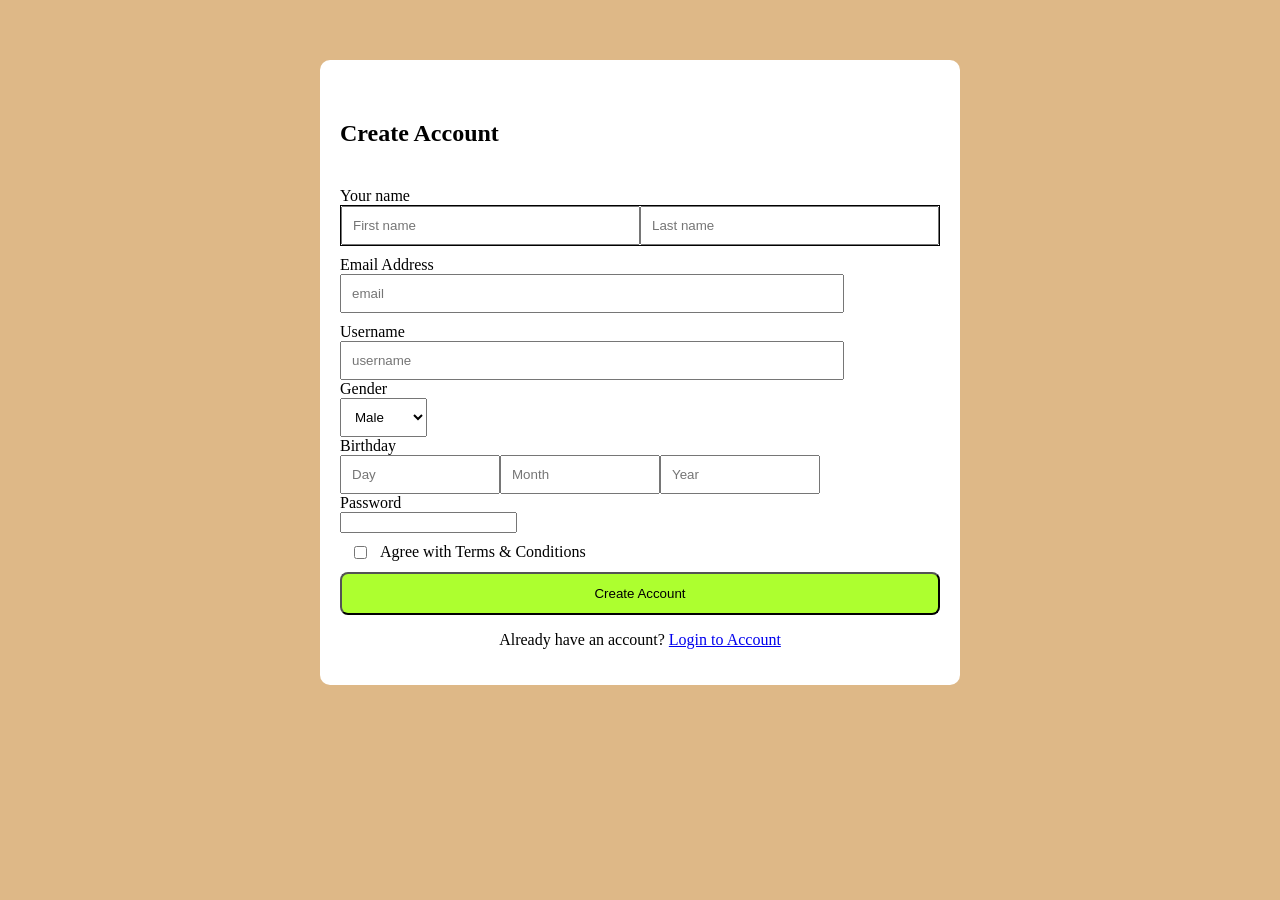
<file: index.html>
<!DOCTYPE html>
<html lang="en">
<head>
    <meta charset="UTF-8">
    <meta name="viewport" content="width=device-width, initial-scale=1.0">
    <title>Document</title>
    <link rel="stylesheet" href="index.css">
</head>
<body>
    <div class="form_card">
        <h2 class="header">Create Account</h2>
        <div>
            <label for="fname">Your name</label>
            <div class="name_input">
                <input type="text" id="fname" placeholder="First name">
                <input type="text" class="lname" id="lname" placeholder="Last name">
            </div>
        </div>
        <div class="email_input">
            <label for="email">Email Address</label>
            <div class="email">
              <input type="email" id="email" placeholder="email" />
            </div>
        </div>
        <div class="username_input">
            <label for="username">Username</label>
            <div class="username">
                <input type="text" id="username" placeholder="username">
            </div>
        </div>
        <div class="flex_input">
            <div class="gender_input">
            <label for="gender">Gender</label>
            <div class="row">
                <select class="gender">Gender
            <option value="male">Male</option>
            <option value="female">Female</option>
        </select>
            
            <div class="birthday_col">
                <label for="fname">Birthday</label>
                    <div class="birthday_input">
                        <input type="number" id="dayinput" min="1" max="31" steps="1" placeholder="Day" />
                        <input type="number" id="monthinput" min="1" max="12" step="1" placeholder="Month" />
                        <input type="number" id="yearinput" min="1900" max="2500" step="1" placeholder="Year" />
                    </div>
            </div>
            </div>
            <div class="password">
                <label for="password">Password</label>
                <div class="password_input">
                    <input type="password" id="password">
                </div>
            </div>
            <div class="terms_button">
                <input type="checkbox" id="terms">
                <label for="terms">Agree with Terms & Conditions</label>
            </div>
            <div class="button-div">
                <button class="button" type="submit">Create Account</button>
            </div>
            <div>
                <p class="login_text">Already have an account? 
                    <a href="loginpage.html">Login to Account</a>
                </p>
            </div>
        </div>
    </div>
        
</body>
</html>
</file>
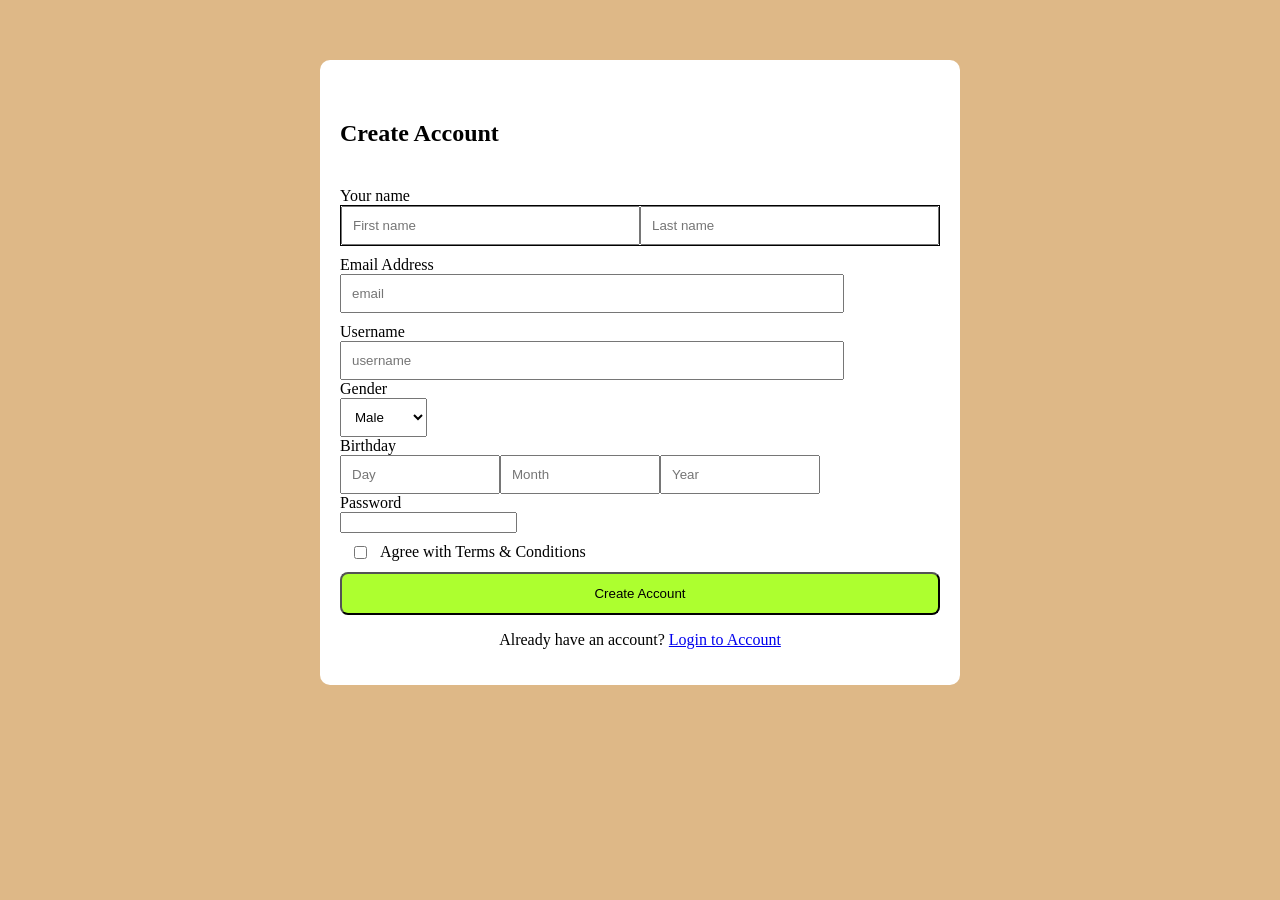
<file: create_acc.html>
<!DOCTYPE html>
<html lang="en">
<head>
    <meta charset="UTF-8">
    <meta name="viewport" content="width=device-width, initial-scale=1.0">
    <title>Document</title>
    <link rel="stylesheet" href="create_acc.css">
</head>
<body>
    <div class="form_card">
        <h2 class="header">Create Account</h2>
        <div>
            <label for="fname">Your name</label>
            <div class="name_input">
                <input type="text" id="fname" placeholder="First name">
                <input type="text" class="lname" id="lname" placeholder="Last name">
            </div>
        </div>
        <div class="email_input">
            <label for="email">Email Address</label>
            <div class="email">
              <input type="email" id="email" placeholder="email" />
            </div>
        </div>
        <div class="username_input">
            <label for="username">Username</label>
            <div class="username">
                <input type="text" id="username" placeholder="username">
            </div>
        </div>
        <div class="flex_input">
            <div class="gender_input">
            <label for="gender">Gender</label>
            <div class="row">
                <select class="gender">Gender
            <option value="male">Male</option>
            <option value="female">Female</option>
        </select>
            
            <div class="birthday_col">
                <label for="fname">Birthday</label>
                    <div class="birthday_input">
                        <input type="number" id="dayinput" min="1" max="31" steps="1" placeholder="Day" />
                        <input type="number" id="monthinput" min="1" max="12" step="1" placeholder="Month" />
                        <input type="number" id="yearinput" min="1900" max="2500" step="1" placeholder="Year" />
                    </div>
            </div>
            </div>
            <div class="password">
                <label for="password">Password</label>
                <div class="password_input">
                    <input type="password" id="password">
                </div>
            </div>
            <div class="terms_button">
                <input type="checkbox" id="terms">
                <label for="terms">Agree with Terms & Conditions</label>
            </div>
            <div class="button-div">
                <button class="button" type="submit">Create Account</button>
            </div>
            <div>
                <p class="login_text">Already have an account? 
                    <a href="loginpage.html">Login to Account</a>
                </p>
            </div>
        </div>
    </div>
        
</body>
</html>
</file>
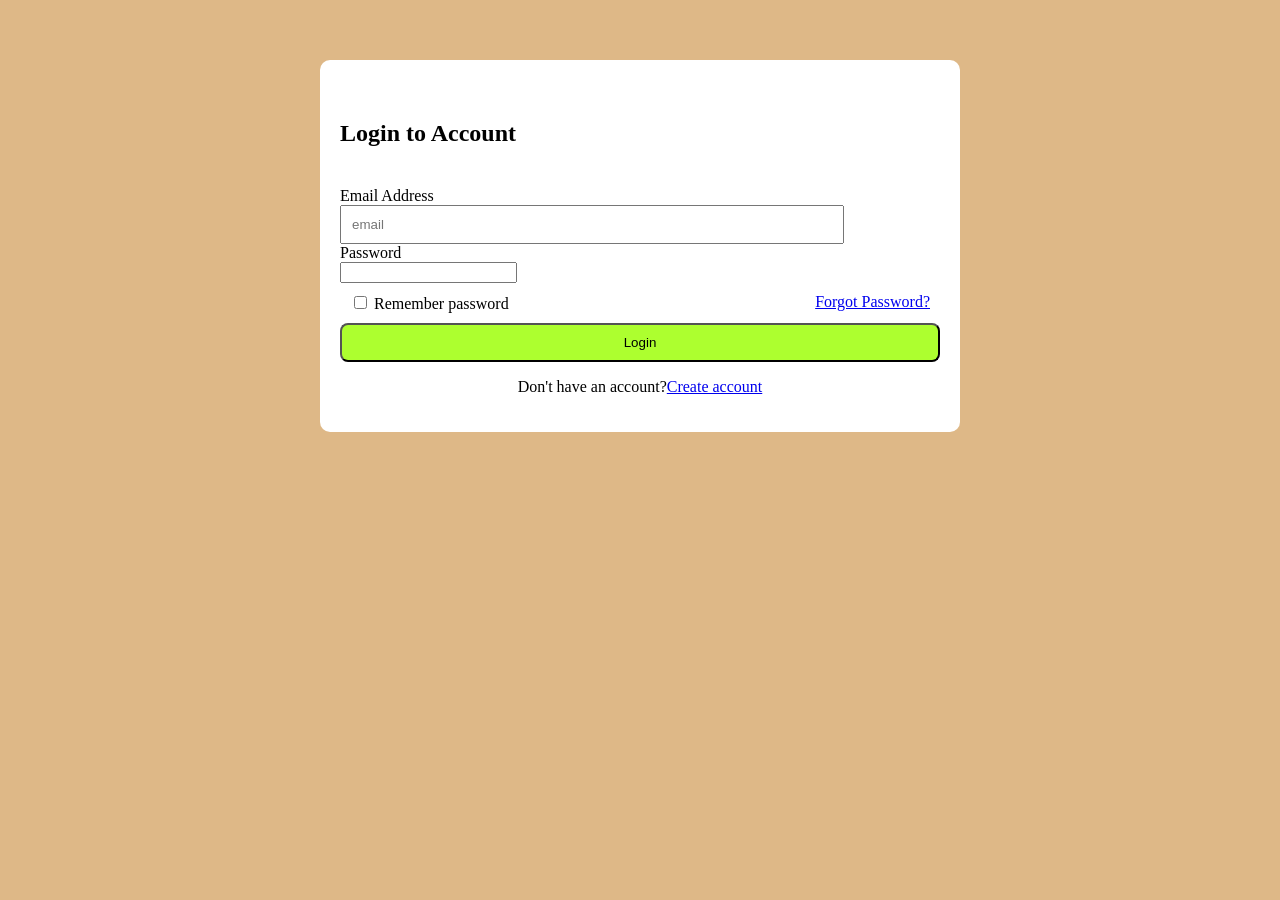
<file: loginpage.html>
<!DOCTYPE html>
<html lang="en">
<head>
    <meta charset="UTF-8">
    <meta name="viewport" content="width=device-width, initial-scale=1.0">
    <title>Document</title>
    <link rel="stylesheet" href="loginpage.css">
</head>
<body>
    <div class="form_card">
        <h2 class="header">Login to Account</h2>
    
        <div class="email_input">
            <label for="email">Email Address</label>
            <div class="email">
              <input type="email" id="email" placeholder="email" />
            </div>
        </div>
            <div class="password">
                <label for="password">Password</label>
                <div class="password_input">
                    <input type="password" id="password">
                </div>
            </div>
            <div class="options">
                <label class="remember">
                    <input type="checkbox">
                    Remember password</label>
                    <a href="otp_verification.html">Forgot Password?</a>
                
            </div>
            <div class="button-div">
                <button class="button" type="submit">Login</button>
            </div>
            <div>
                <p class="create_account">Don't have an account?<a href="create_acc.html">Create account</a></p>
            </div>
    </div>
</body>
</html>
</file>
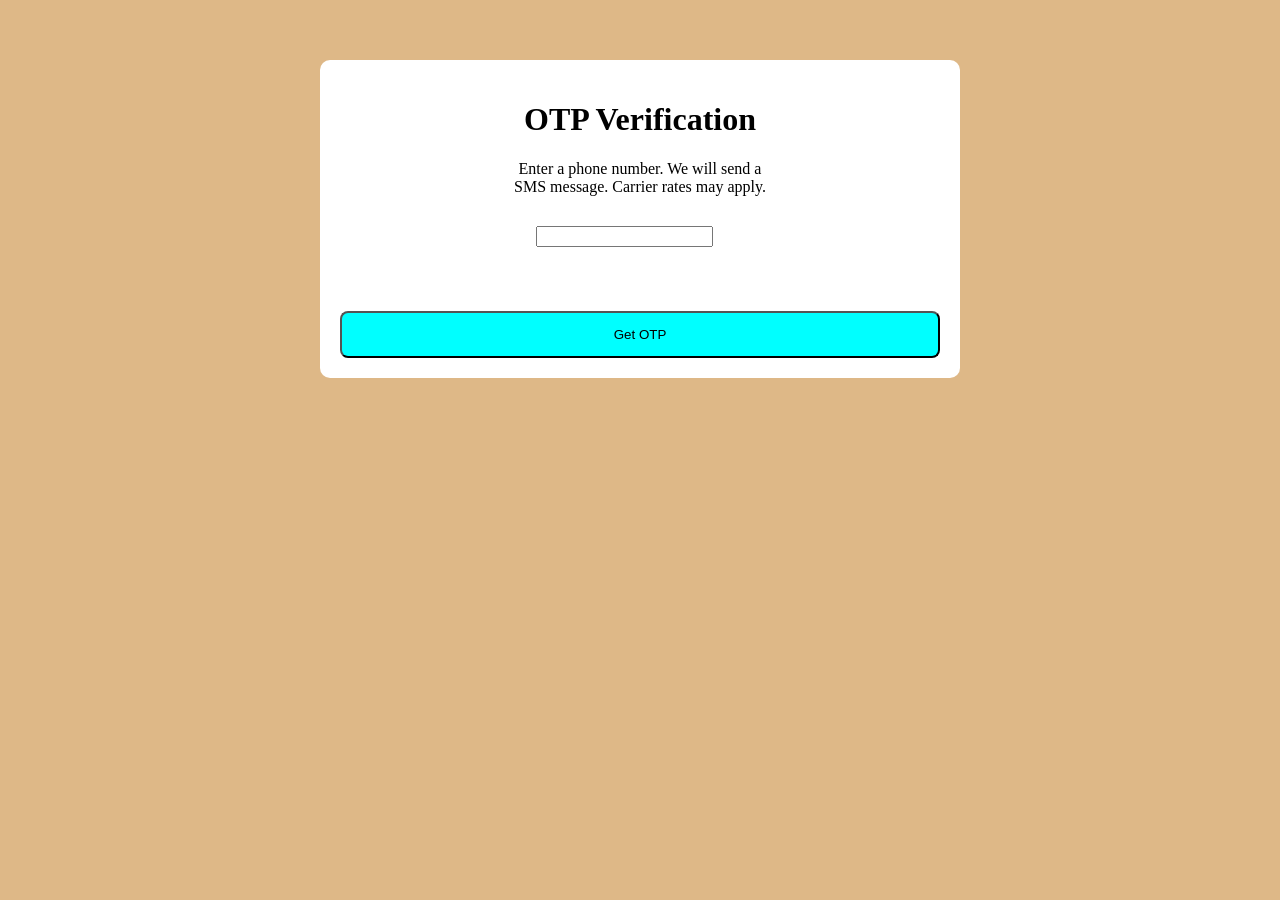
<file: otp_verification.html>
<!DOCTYPE html>
<html lang="en">
<head>
    <meta charset="UTF-8">
    <meta name="viewport" content="width=s, initial-scale=1.0">
    <title>Document</title>
    <link rel="stylesheet" href="otp_verification.css">
</head>
<body>
    <div class="otp_card">
        <h1 class="heading">OTP Verification</h1>
        <p class="description">Enter a phone number. We will send a<br>
        SMS message. Carrier rates may apply.
        </p>
        <div class="phone_input">
            <input type="number" id="phone_number"  max="11" >
        </div>
         <a href="./Verification.html">
        <button class="button" type="button">
            Get OTP
           </button>
           </a>
    </div>
</body>
</html>
</file>
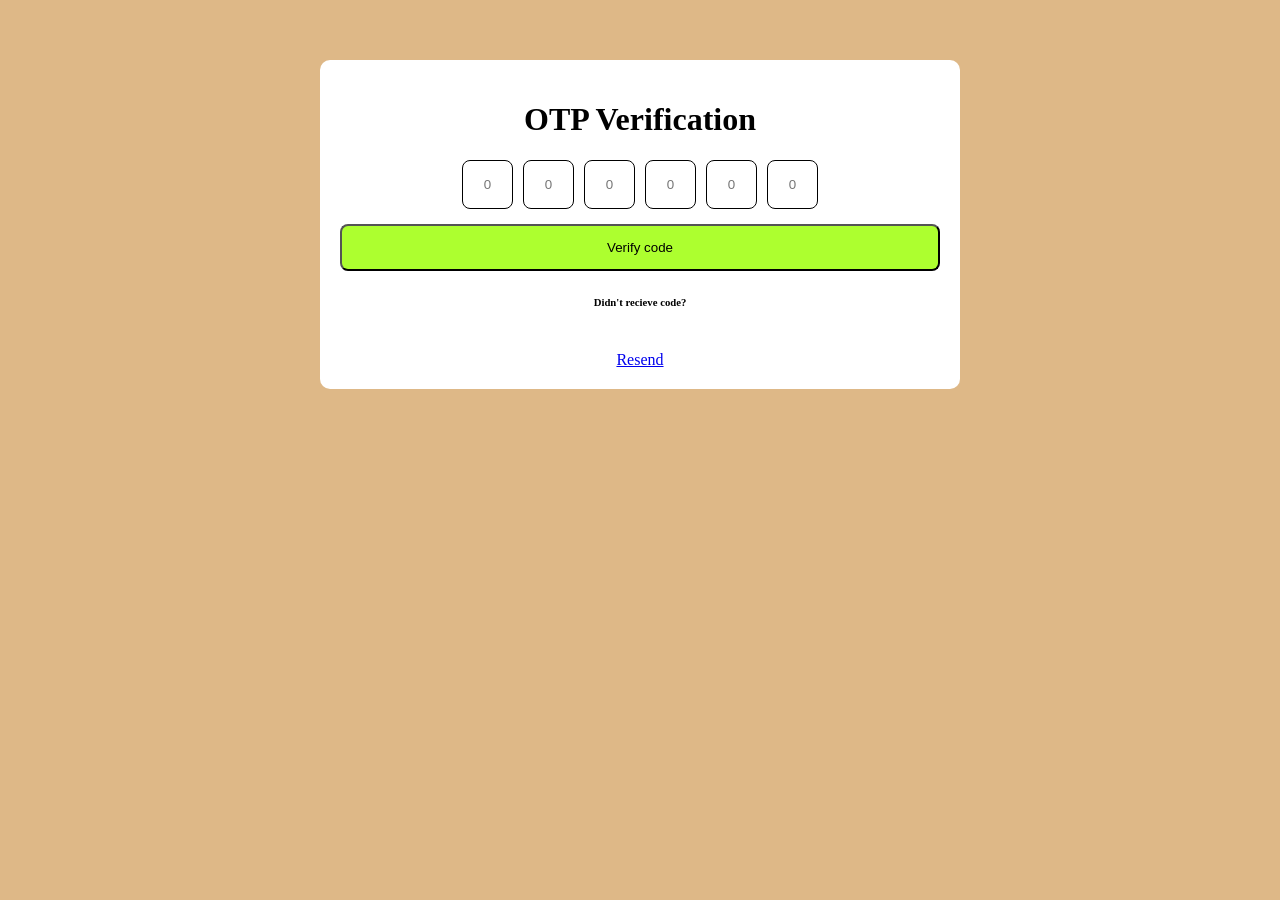
<file: Verification.html>
<!DOCTYPE html>
<html lang="en">
<head>
    <meta charset="UTF-8">
    <meta name="viewport" content="width=device-width, initial-scale=1.0">
    <title>Document</title>
    <link rel="stylesheet" href="Veri.css">
</head>
<body>
    <div class="otp_card">
        <h1>OTP Verification</h1>
        <div class="otp_input">
            <input type="text" maxlength="1" placeholder="0">
            <input type="text" maxlength="1" placeholder="0">
            <input type="text" maxlength="1" placeholder="0">
            <input type="text" maxlength="1" placeholder="0">
            <input type="text" maxlength="1" placeholder="0">
            <input type="text" maxlength="1" placeholder="0">
        </div>
        <div>
            <button class="code">Verify code</button>
        </div>
        <div class="send_code">
            <h6>Didn't recieve code?</h6><br>
            <a href="otp_verification.html">Resend</a><br>
        </div>
</body>
</html>
</file>
<file: index.css>
.{
    padding: 0;
    margin: 0;
    box-sizing: border-box;
}
body{
    background-color: burlywood;
    justify-content: center;
}
.form_card{
    max-width: 600px;
    margin: 60px auto;
    background: white;
    border-radius: 10px;
    padding: 20px;
}
.header{
    padding: 20px 0;
}
.lable{
    font-weight: 600;
}
.name_input{
    display: flex;
    justify-content: center;
    border: 1px black solid;
    gap: 0;
}
.name_input input{
    margin: 0;
    width: 50%;
    padding: 10px;
}
.email_input{
    margin-top: 10px;
}
.email_input input{
    width: 80%;
    padding: 10px;
}
.flex_inputs{
    display: flex;
    gap: 10px;
    margin: 10px 0;
}
.username_input{
    margin-top: 10px;
}
.username_input input{
    width: 80%;
    padding: 10px;
}s
.gender_input{
    width: 20%;
    display: flex;
    flex-direction: column;
}
select{
    padding: 10px;
}
.birthday_col{
    width: 80%;
}
.birthday_input{
    display: flex;
}
.birthday_input input{
    width: 33%;
    padding: 10px;
}
.terms_button{
    display: flex;
    align-items: center;
    gap: 10px;
    padding: 10px;
}
.button{
    width: 100%;
    padding: 12px;
    text-align: center;
    background-color: greenyellow;
    border-radius: 8px;
}
.login_text{
    text-align: center;
}
</file>
<file: create_acc.css>
.{
    padding: 0;
    margin: 0;
    box-sizing: border-box;
}
body{
    background-color: burlywood;
    justify-content: center;
}
.form_card{
    max-width: 600px;
    margin: 60px auto;
    background: white;
    border-radius: 10px;
    padding: 20px;
}
.header{
    padding: 20px 0;
}
.lable{
    font-weight: 600;
}
.name_input{
    display: flex;
    justify-content: center;
    border: 1px black solid;
    gap: 0;
}
.name_input input{
    margin: 0;
    width: 50%;
    padding: 10px;
}
.email_input{
    margin-top: 10px;
}
.email_input input{
    width: 80%;
    padding: 10px;
}
.flex_inputs{
    display: flex;
    gap: 10px;
    margin: 10px 0;
}
.username_input{
    margin-top: 10px;
}
.username_input input{
    width: 80%;
    padding: 10px;
}s
.gender_input{
    width: 20%;
    display: flex;
    flex-direction: column;
}
select{
    padding: 10px;
}
.birthday_col{
    width: 80%;
}
.birthday_input{
    display: flex;
}
.birthday_input input{
    width: 33%;
    padding: 10px;
}
.terms_button{
    display: flex;
    align-items: center;
    gap: 10px;
    padding: 10px;
}
.button{
    width: 100%;
    padding: 12px;
    text-align: center;
    background-color: greenyellow;
    border-radius: 8px;
}
.login_text{
    text-align: center;
}
</file>
<file: loginpage.css>
.{
    padding: 0;
    margin: 0;
    box-sizing: border-box;
}
body{
    background-color: burlywood;
    justify-content: center;
}
.form_card{
    max-width: 600px;
    margin: 60px auto;
    background: white;
    border-radius: 10px;
    padding: 20px;
}
.header{
    padding: 20px 0;
}
.lable{
    font-weight: 600;
}
.email_input{
    margin-top: 10px;
}
.email_input input{
    width: 80%;
    padding: 10px;
}
.options{
    display: flex;
    justify-content: space-between;
    padding: 10px;
}
.button{
    width: 100%;
    padding: 10px;
    text-align: center;
    background-color: greenyellow;
    border-radius: 8px;
}
.create_account{
    text-align: center;
}
</file>
<file: otp_verification.css>
.{
    padding: 0;
    margin: 0;
    box-sizing: border-box;
}
body{
    background-color: burlywood;
    justify-content: center;
}
.otp_card{
    max-width: 600px;
    margin: 60px auto;
    background: white;
    border-radius: 10px;
    padding: 20px;
    text-align: center;
}
.header{
    padding: 20px 0;
}
.lable{
    font-weight: 600;
}
.heading{
    text-align: center;
}
.decriptison{
    text-align: center;
}
.phone_input {
  width: 90%;
  padding: 14px;
  border-radius: 8px;
}
.button{
    width: 100%;
    padding: 14px;
    border-radius: 8px;
    text-align: center;
    background-color: aqua;
    text-decoration: none;
    margin-top: 50px;
}
</file>
<file: Veri.css>
.{
    padding: 0;
    margin: 0;
    box-sizing: border-box;
}
body{
    background-color: burlywood;
    justify-content: center;
}
.otp_card{
    max-width: 600px;
    margin: 60px auto;
    background: white;
    border-radius: 10px;
    padding: 20px;
    text-align: center;
}
.otp_input{
    display: flex;
    gap: 10px;
    justify-content: center;
}
.otp_input input{
    width: 45px;
    height: 45px;
    text-align: center;
    border: 1px solid;
    border-radius: 8px;
}
.code{
    width: 100%;
    padding: 14px;
    text-align: center;
    background-color: greenyellow;
    border-radius: 8px;
    margin-top: 15px;
}
.send_code{
    text-align: center;
}
</file>
